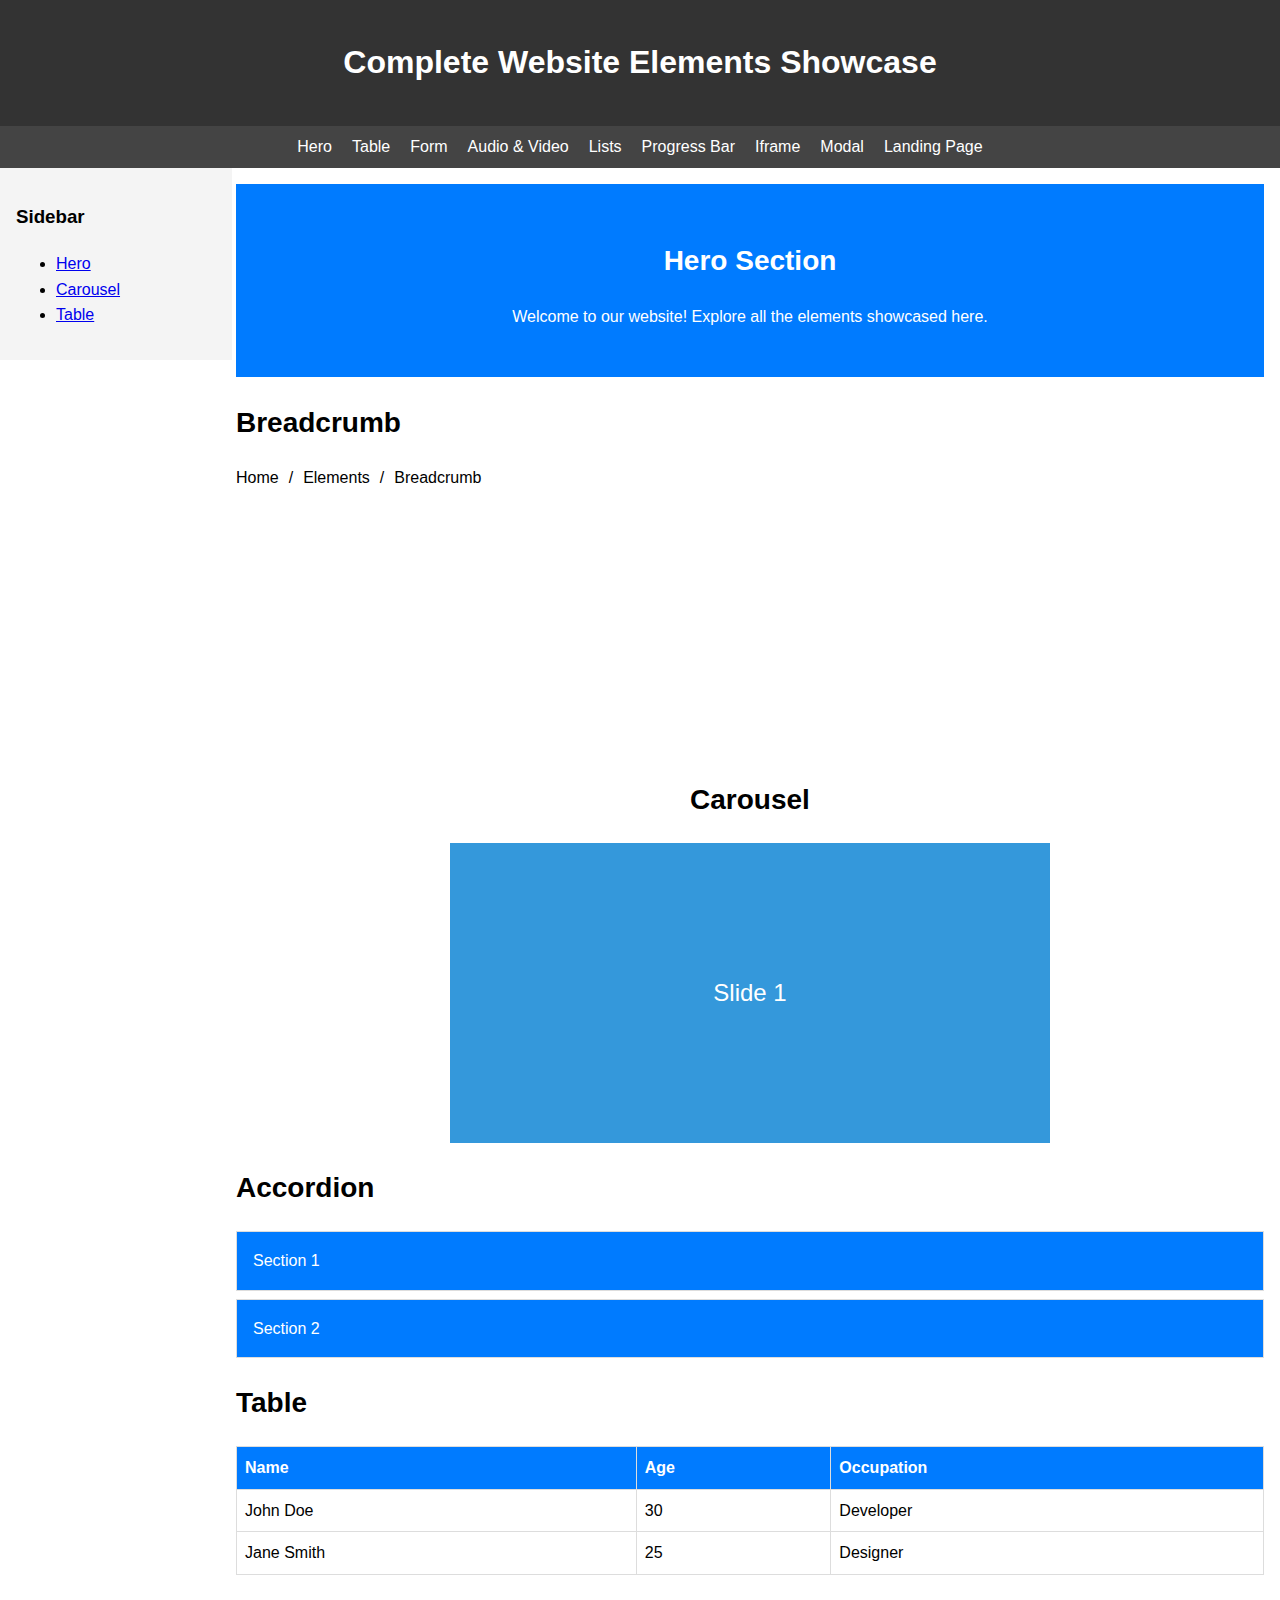
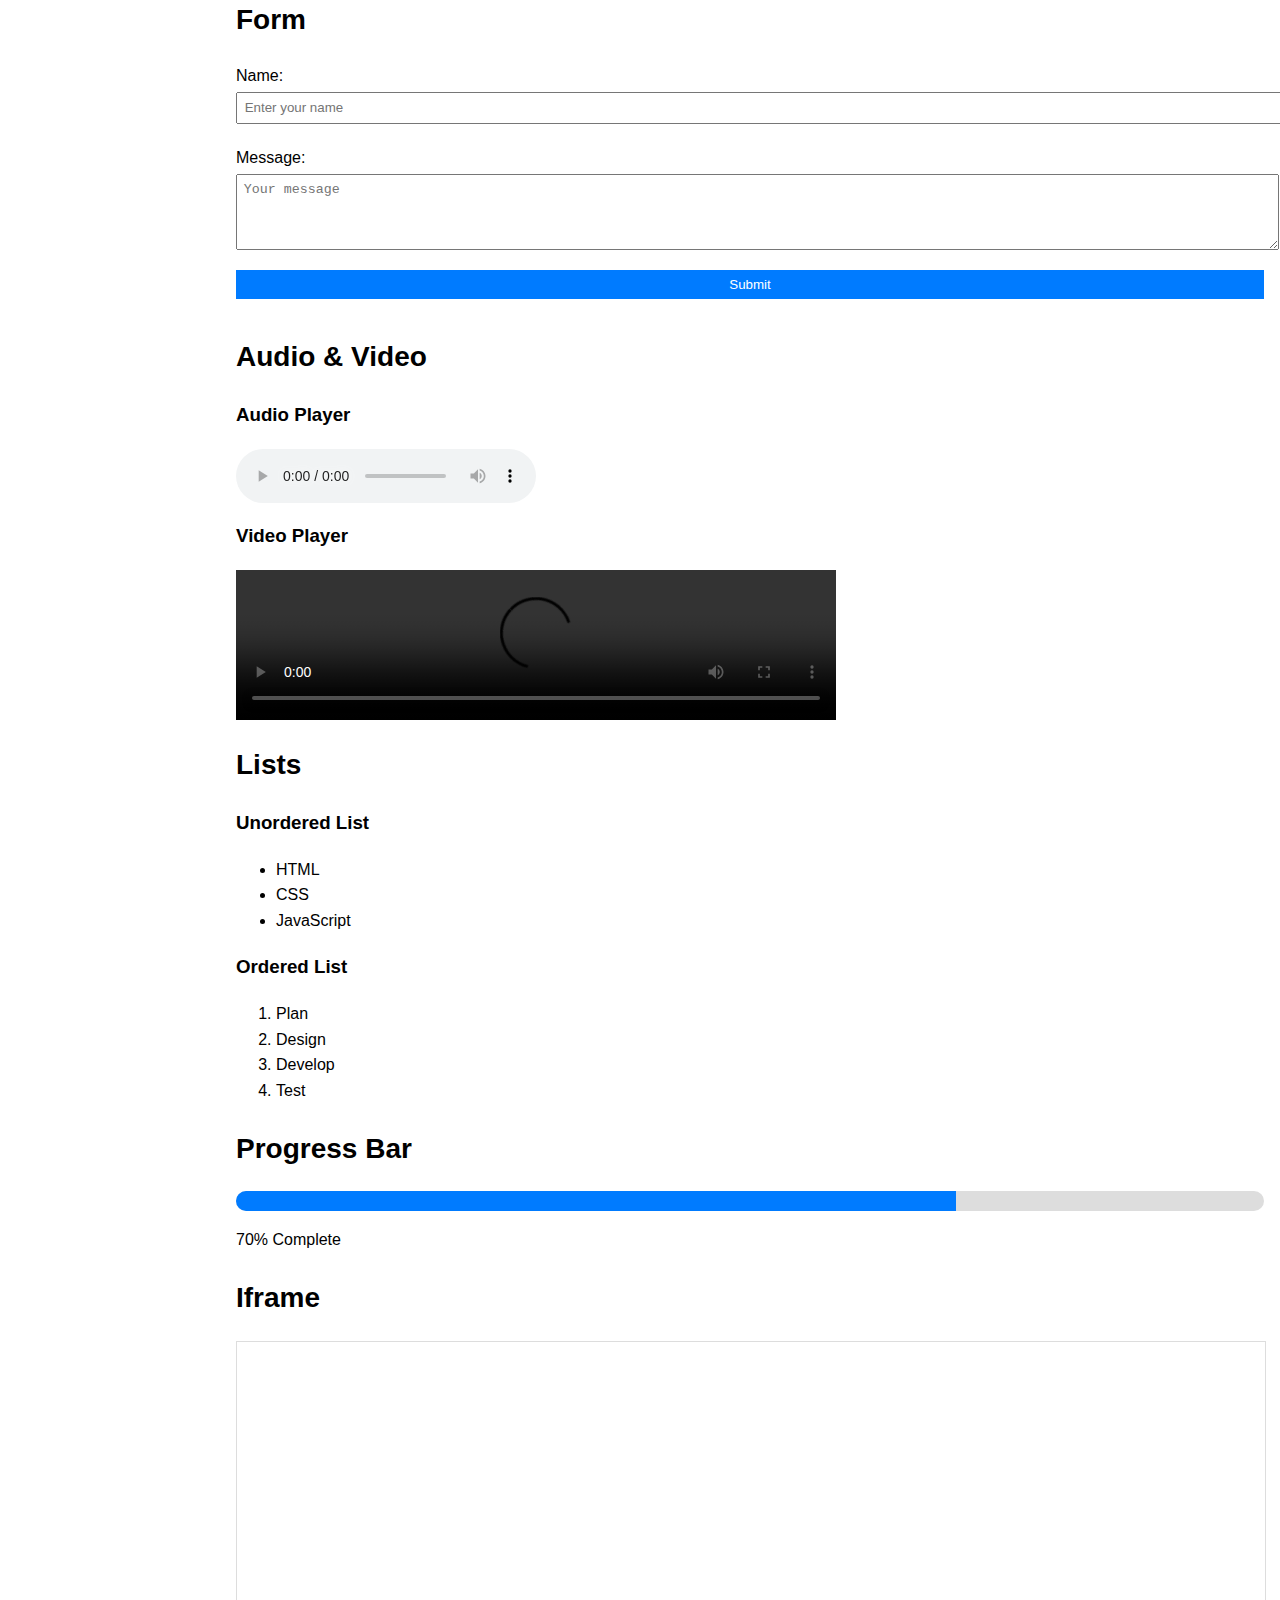
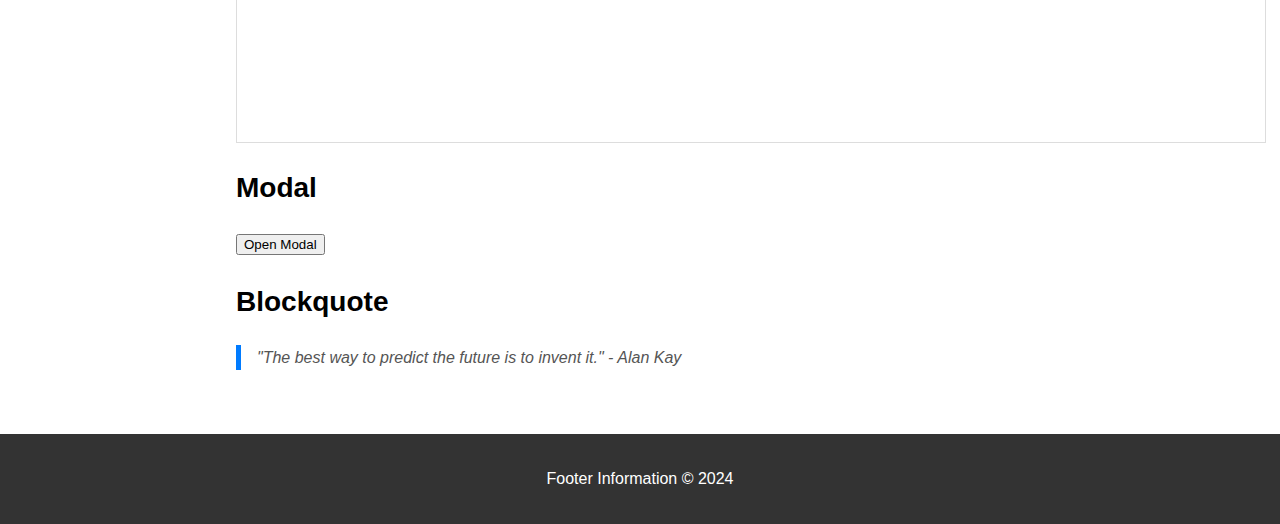
<file: index.html>
<!DOCTYPE html>
<html lang="en">
  <head>
    <meta charset="UTF-8" />
    <meta name="viewport" content="width=device-width, initial-scale=1.0" />
    <title>Complete Website Elements Showcase</title>
    <link rel="stylesheet" href="./style.css" />
  </head>
  <body>
    <header>
      <h1>Complete Website Elements Showcase</h1>
    </header>

    <nav>
      <ul>
        <li><a href="#hero">Hero</a></li>
        <li><a href="#table">Table</a></li>
        <li><a href="#form">Form</a></li>
        <li><a href="#audio-video">Audio & Video</a></li>
        <li><a href="#list">Lists</a></li>
        <li><a href="#progress">Progress Bar</a></li>
        <li><a href="#iframe">Iframe</a></li>
        <li><a href="#modal">Modal</a></li>
        <li><a href="./landingPage/">Landing Page</a></li>
      </ul>
    </nav>

    <div class="sidebar">
      <h3>Sidebar</h3>
      <ul>
        <li><a href="#hero">Hero</a></li>
        <li><a href="#carousel">Carousel</a></li>
        <li><a href="#table">Table</a></li>
      </ul>
    </div>

    <div class="container">
      <section id="hero" class="hero">
        <h2>Hero Section</h2>
        <p>Welcome to our website! Explore all the elements showcased here.</p>
      </section>

      <section id="breadcrumb">
        <h2>Breadcrumb</h2>
        <ul class="breadcrumb">
          <li>Home</li>
          <li>Elements</li>
          <li>Breadcrumb</li>
        </ul>
      </section>

      <section id="looping">
        <div class="wrapper">
          <div class="itemLeft item1"></div>
          <div class="itemLeft item2"></div>
          <div class="itemLeft item3"></div>
          <div class="itemLeft item4"></div>
          <div class="itemLeft item5"></div>
          <div class="itemLeft item6"></div>
          <div class="itemLeft item7"></div>
          <div class="itemLeft item8"></div>
        </div>
        <div class="wrapper">
          <div class="itemRight item1"></div>
          <div class="itemRight item2"></div>
          <div class="itemRight item3"></div>
          <div class="itemRight item4"></div>
          <div class="itemRight item5"></div>
          <div class="itemRight item6"></div>
          <div class="itemRight item7"></div>
          <div class="itemRight item8"></div>
        </div>
      </section>

      <section id="carousel">
        <h2>Carousel</h2>
        <div class="carousel">
          <div class="slides">
            <div class="slide">Slide 1</div>
            <div class="slide">Slide 2</div>
            <div class="slide">Slide 3</div>
          </div>
        </div>
      </section>

      <section id="accordion">
        <h2>Accordion</h2>
        <div class="accordion">
          <div class="accordion-item">
            <div class="accordion-header" onclick="toggleAccordion(this)">
              Section 1
            </div>
            <div class="accordion-content">Content for section 1</div>
          </div>
          <div class="accordion-item">
            <div class="accordion-header" onclick="toggleAccordion(this)">
              Section 2
            </div>
            <div class="accordion-content">Content for section 2</div>
          </div>
        </div>
      </section>

      <section id="table">
        <h2>Table</h2>
        <table>
          <thead>
            <tr>
              <th>Name</th>
              <th>Age</th>
              <th>Occupation</th>
            </tr>
          </thead>
          <tbody>
            <tr>
              <td>John Doe</td>
              <td>30</td>
              <td>Developer</td>
            </tr>
            <tr>
              <td>Jane Smith</td>
              <td>25</td>
              <td>Designer</td>
            </tr>
          </tbody>
        </table>
      </section>

      <section id="form">
        <h2>Form</h2>
        <form>
          <label for="name">Name:</label>
          <input type="text" id="name" placeholder="Enter your name" />
          <label for="message">Message:</label>
          <textarea id="message" rows="4" placeholder="Your message"></textarea>
          <button type="submit">Submit</button>
        </form>
      </section>

      <section id="audio-video">
        <h2>Audio & Video</h2>
        <h3>Audio Player</h3>
        <audio controls>
          <source
            src="https://www.soundhelix.com/examples/mp3/SoundHelix-Song-1.mp3"
            type="audio/mpeg"
          />
          Your browser does not support the audio element.
        </audio>
        <h3>Video Player</h3>
        <video controls width="600">
          <source
            src="https://www.w3schools.com/html/mov_bbb.mp4"
            type="video/mp4"
          />
          Your browser does not support the video tag.
        </video>
      </section>

      <section id="list">
        <h2>Lists</h2>
        <h3>Unordered List</h3>
        <ul>
          <li>HTML</li>
          <li>CSS</li>
          <li>JavaScript</li>
        </ul>
        <h3>Ordered List</h3>
        <ol>
          <li>Plan</li>
          <li>Design</li>
          <li>Develop</li>
          <li>Test</li>
        </ol>
      </section>

      <section id="progress">
        <h2>Progress Bar</h2>
        <div class="progress-bar">
          <span style="width: 70%"></span>
        </div>
        <p>70% Complete</p>
      </section>

      <section id="iframe">
        <h2>Iframe</h2>
        <iframe
          src="https://maniktzyyy.github.io/manikyo/"
          width="100%"
          height="400"
          style="border: 1px solid #ddd"
        ></iframe>
      </section>

      <section id="modal">
        <h2>Modal</h2>
        <button onclick="showModal()">Open Modal</button>
        <div id="modalElement" class="modal">
          <div class="modal-content">
            <span class="close" onclick="hideModal()">&times;</span>
            <!-- Tombol close -->
            <h3>Modal Content</h3>
            <p>This is a modal window.</p>
          </div>
        </div>
      </section>

      <section>
        <h2>Blockquote</h2>
        <blockquote>
          "The best way to predict the future is to invent it." - Alan Kay
        </blockquote>
      </section>
    </div>

    <footer>
      <p>Footer Information © 2024</p>
    </footer>

    <script>
      // Fungsi untuk toggle accordion
      function toggleAccordion(header) {
        const content = header.nextElementSibling;
        content.style.display =
          content.style.display === "block" ? "none" : "block";
      }

      // Fungsi untuk menampilkan modal
      function showModal() {
        document.getElementById("modalElement").classList.add("show");
      }

      // Fungsi untuk menyembunyikan modal
      function hideModal() {
        document.getElementById("modalElement").classList.remove("show");
      }

      // Carousel
      document.addEventListener("DOMContentLoaded", function () {
        const slides = document.querySelector(".slides");
        const slideCount = document.querySelectorAll(".slide").length;
        let currentIndex = 0;

        function moveToNextSlide() {
          currentIndex = (currentIndex + 1) % slideCount;
          updateCarouselPosition();
        }

        function updateCarouselPosition() {
          const offset = -currentIndex * 100; // Move slides based on index
          slides.style.transform = `translateX(${offset}%)`;
        }

        // Set an interval to change slides every 3 seconds
        setInterval(moveToNextSlide, 3000); // Change slide every 3 seconds
      });
    </script>
  </body>
</html>
</file>
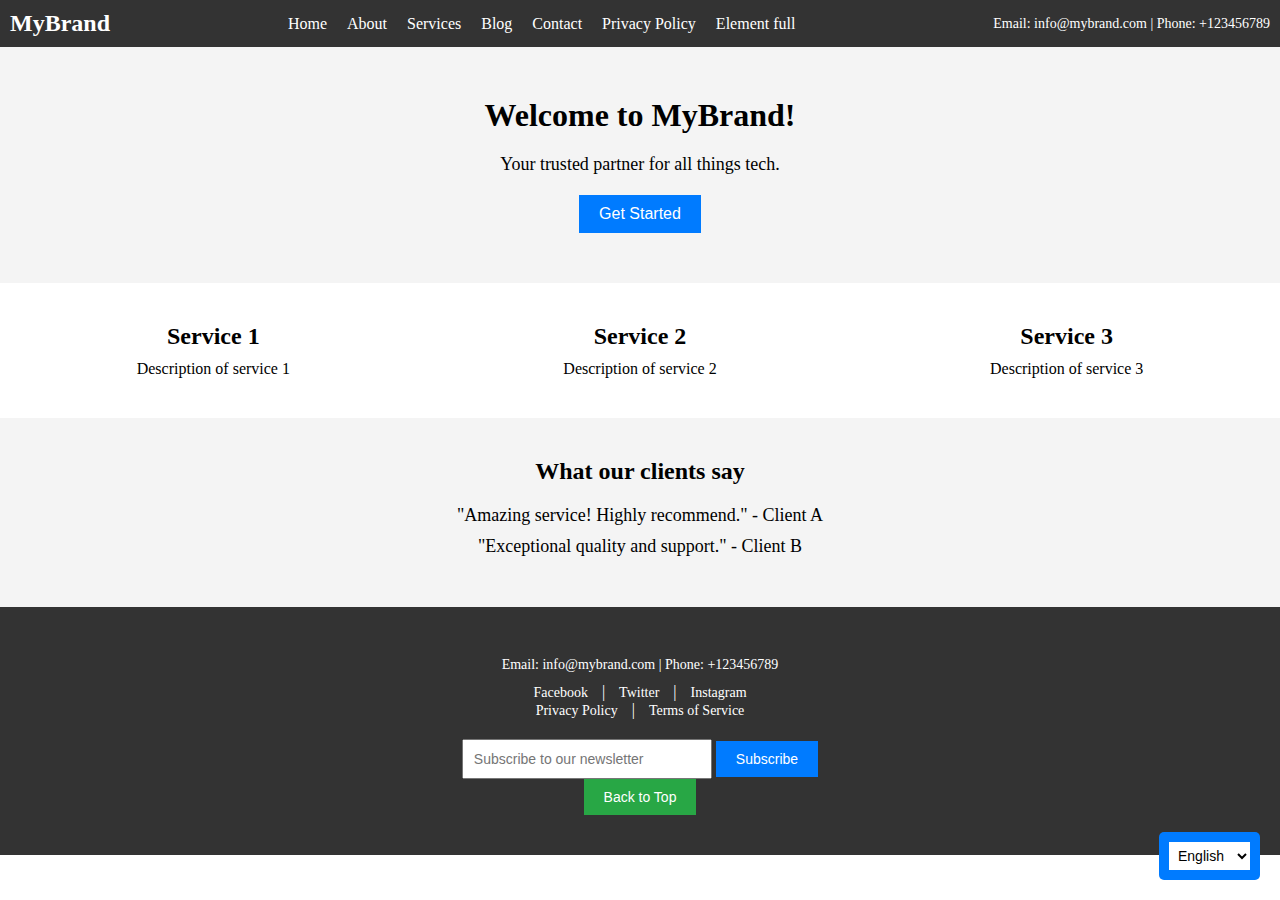
<file: landingPage/index.html>
<!DOCTYPE html>
<html lang="en">
<head>
    <meta charset="UTF-8">
    <meta name="viewport" content="width=device-width, initial-scale=1.0">
    <title>Simple Website</title>
    <link rel="stylesheet" href="./style.css">
</head>
<body>
    <!-- Header Section -->
    <header>
        <div class="logo">
            <h1>MyBrand</h1>
        </div>
        <nav class="nav-bar">
            <ul>
                <li><a href="../../landingPage/">Home</a></li>
                <li><a href="./about/">About</a></li>
                <li><a href="./service/">Services</a></li>
                <li><a href="./blog/">Blog</a></li>
                <li><a href="./contact/">Contact</a></li>
                <li><a href="./privacy-term/">Privacy Policy</a></li>
                <li><a href="../">Element full</a></li>
            </ul>
        </nav>
        <div class="contact-info">
            <p>Email: info@mybrand.com | Phone: +123456789</p>
        </div>
    </header>

    <!-- Hero Section -->
    <section class="hero">
        <h2>Welcome to MyBrand!</h2>
        <p>Your trusted partner for all things tech.</p>
        <button>Get Started</button>
    </section>

    <!-- Features Section -->
    <section class="features">
        <div class="feature">
            <h3>Service 1</h3>
            <p>Description of service 1</p>
        </div>
        <div class="feature">
            <h3>Service 2</h3>
            <p>Description of service 2</p>
        </div>
        <div class="feature">
            <h3>Service 3</h3>
            <p>Description of service 3</p>
        </div>
    </section>

    <!-- Testimonials Section -->
    <section class="testimonials">
        <h3>What our clients say</h3>
        <p>"Amazing service! Highly recommend." - Client A</p>
        <p>"Exceptional quality and support." - Client B</p>
    </section>

    <!-- Footer Section -->
    <footer>
        <div class="contact-footer">
            <p>Email: info@mybrand.com | Phone: +123456789</p>
        </div>
        <div class="social-footer">
            <a href="#">Facebook</a> | <a href="#">Twitter</a> | <a href="#">Instagram</a>
        </div>
        <div class="legal-footer">
            <a href="#">Privacy Policy</a> | <a href="#">Terms of Service</a>
        </div>
        <div class="newsletter-footer">
            <form>
                <input type="email" placeholder="Subscribe to our newsletter">
                <button type="submit">Subscribe</button>
            </form>
        </div>
        <div class="back-to-top">
            <button onclick="scrollToTop()">Back to Top</button>
        </div>
    </footer>

    <!-- Language Switcher -->
    <div class="language-switcher">
        <select>
            <option>English</option>
            <option>Spanish</option>
        </select>
    </div>

    <script>
        function scrollToTop() {
            window.scrollTo({ top: 0, behavior: 'smooth' });
        }
    </script>
</body>
</html>
</file>
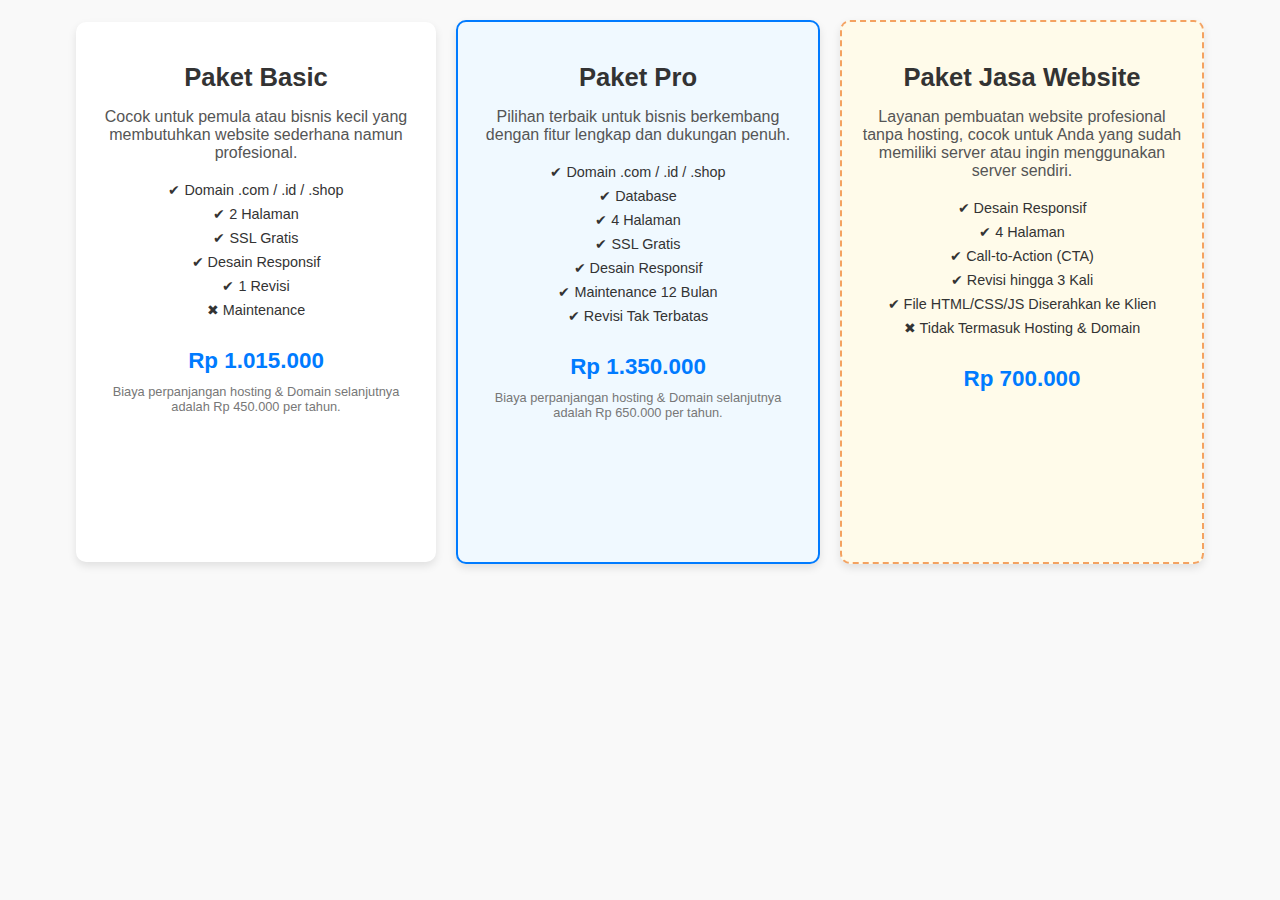
<file: service/index.html>
<!DOCTYPE html>
<html lang="en">
  <head>
    <meta charset="UTF-8" />
    <meta name="viewport" content="width=device-width, initial-scale=1.0" />
    <title>Service Packages</title>
    <link rel="stylesheet" href="style.css" />
    <style>
      .note {
        font-size: 0.8em; /* Ukuran font lebih kecil */
        color: #777; /* Warna teks lebih ringan */
        margin-top: 10px; /* Jarak atas */
      }
    </style>
  </head>
  <body>
    <div class="packages-container">
      <!-- Paket Basic -->
      <div class="service-card">
        <h2>Paket Basic</h2>
        <p>
          Cocok untuk pemula atau bisnis kecil yang membutuhkan website
          sederhana namun profesional.
        </p>
        <ul>
          <li>✔ Domain .com / .id / .shop</li>
          <li>✔ 2 Halaman</li>
          <li>✔ SSL Gratis</li>
          <li>✔ Desain Responsif</li>

          <li>✔ 1 Revisi</li>
          <li>✖ Maintenance</li>
        </ul>
        <div class="price column">
          <div class="discount row">
            <!-- <p>Rp 1.000.000</p> -->
            <!-- <div class="disc">29%</div> -->
          </div>
          <h3>Rp 1.015.000</h3>
        </div>
        <button class="cta-button">Pesan Paket Basic</button>
        <p class="note">
          Biaya perpanjangan hosting & Domain selanjutnya adalah Rp 450.000 per tahun.
        </p>
      </div>

      <!-- Paket Pro -->
      <div class="service-card pro-package">
        <h2>Paket Pro</h2>
        <p>
          Pilihan terbaik untuk bisnis berkembang dengan fitur lengkap dan
          dukungan penuh.
        </p>
        <ul>
          <li>✔ Domain .com / .id / .shop</li>
          <li>✔ Database</li>
          <li>✔ 4 Halaman</li>
          <li>✔ SSL Gratis</li>
          <li>✔ Desain Responsif</li>
          <li>✔ Maintenance 12 Bulan</li>
          <li>✔ Revisi Tak Terbatas</li>
        </ul>
        <div class="price column">
          <div class="discount row">
            <!-- <p>Rp 1.500.000</p> -->
            <!-- <div class="disc">38%</div> -->
          </div>
          <h3>Rp 1.350.000</h3>
        </div>
        <button class="cta-button">Pesan Paket Pro</button>
        <p class="note">
          Biaya perpanjangan hosting & Domain selanjutnya adalah Rp 650.000 per tahun.
        </p>
      </div>

      <!-- Paket Jasa Website -->
      <div class="service-card no-hosting">
        <h2>Paket Jasa Website</h2>
        <p>
          Layanan pembuatan website profesional tanpa hosting, cocok untuk Anda
          yang sudah memiliki server atau ingin menggunakan server sendiri.
        </p>
        <ul>
          <li>✔ Desain Responsif</li>
          <li>✔ 4 Halaman </li>
          <li>✔ Call-to-Action (CTA)</li>
          <li>✔ Revisi hingga 3 Kali</li>
          <li>✔ File HTML/CSS/JS Diserahkan ke Klien</li>
          <li>✖ Tidak Termasuk Hosting & Domain</li>
        </ul>
        <div class="price column">
            <div class="discount row">
              <!-- <p>Rp 720.000</p> -->
              <!-- <div class="disc">30%</div> -->
            </div>
            <h3>Rp 700.000</h3>
          </div>
        <button class="cta-button">Pesan Sekarang</button>
      </div>
    </div>
  </body>
</html>
</file>
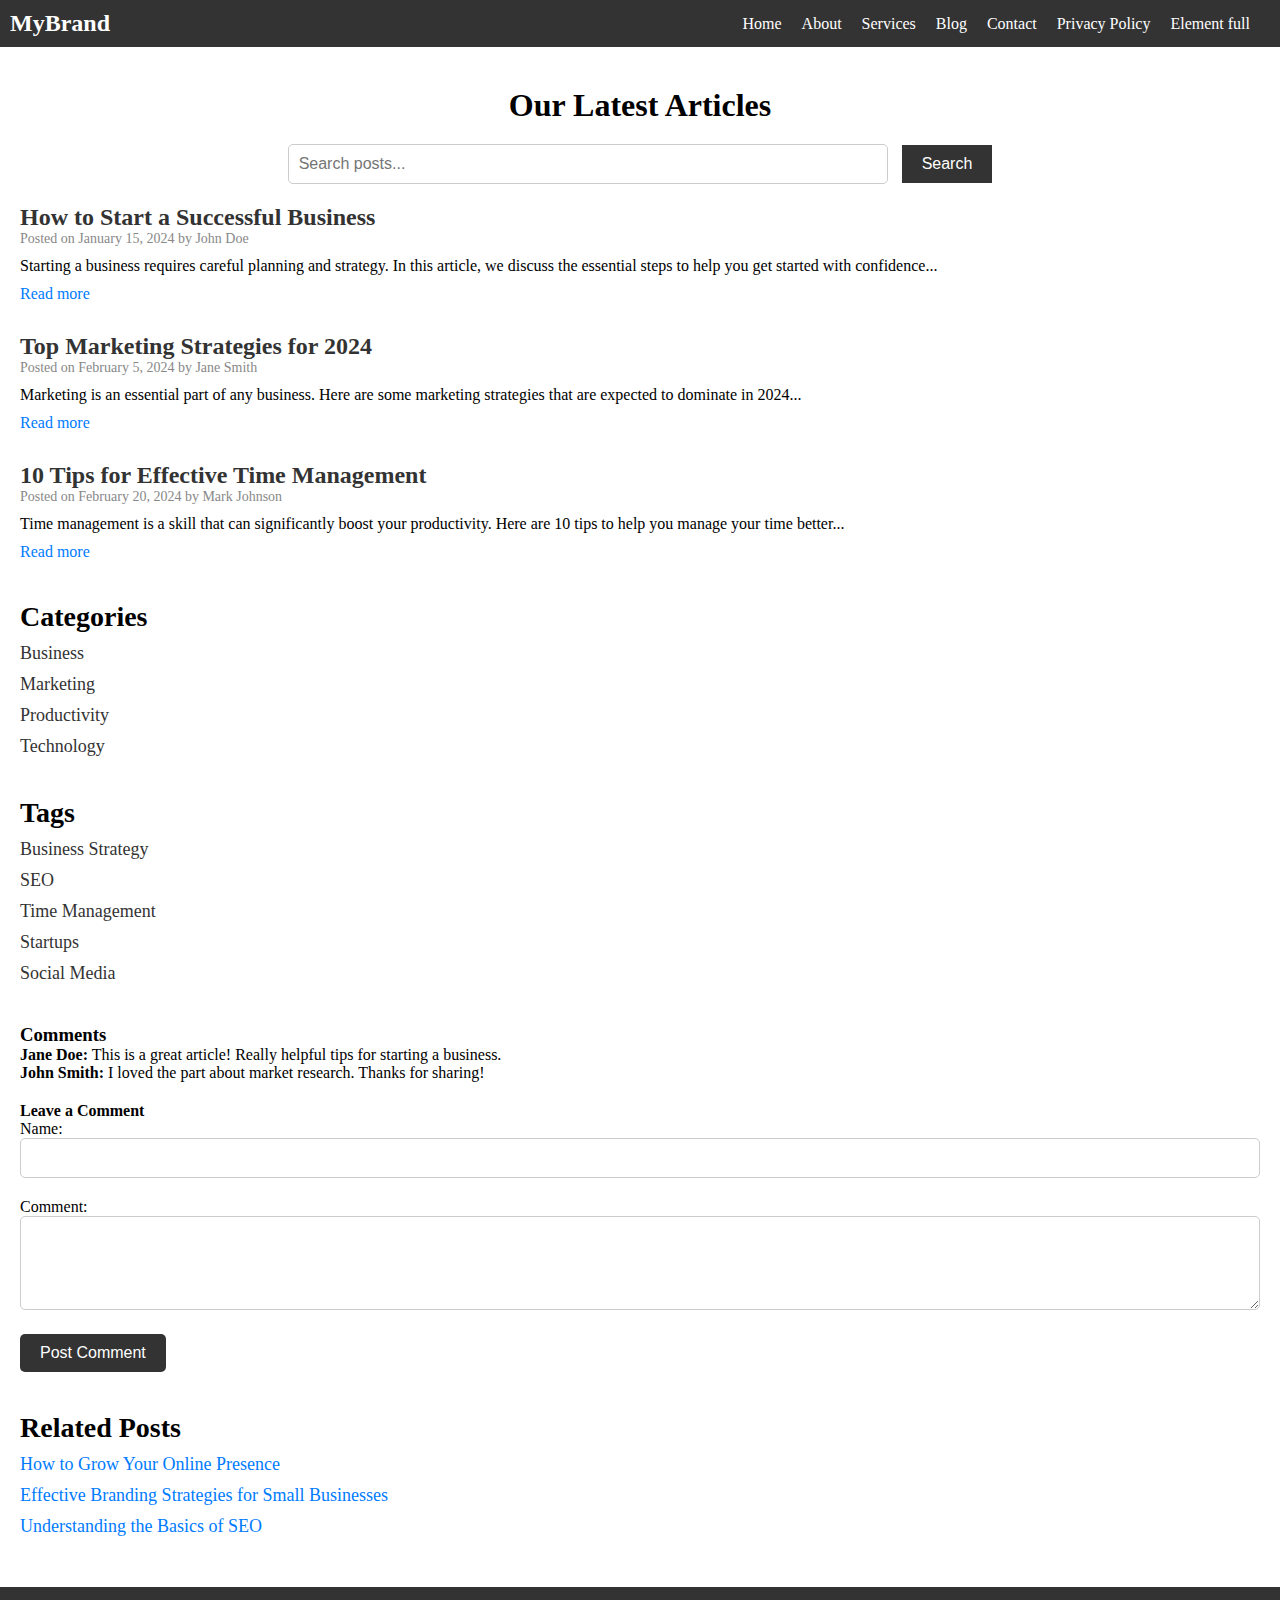
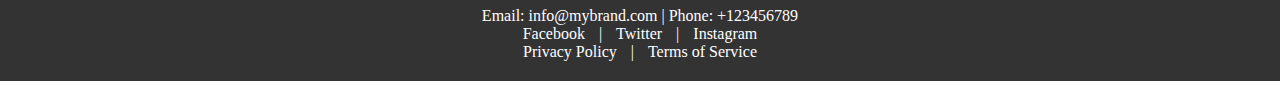
<file: landingPage/blog/index.html>
<!DOCTYPE html>
<html lang="en">
<head>
    <meta charset="UTF-8">
    <meta name="viewport" content="width=device-width, initial-scale=1.0">
    <title>Blog - MyBrand</title>
    <link rel="stylesheet" href="style.css">
</head>
<body>
    <!-- Header Section -->
    <header>
        <div class="logo">
            <h1>MyBrand</h1>
        </div>
        <nav class="nav-bar">
            <ul>
                <li><a href="../../landingPage/">Home</a></li>
                <li><a href="../about/">About</a></li>
                <li><a href="../service/">Services</a></li>
                <li><a href="../blog/">Blog</a></li>
                <li><a href="../contact/">Contact</a></li>
                <li><a href="../privacy-term/">Privacy Policy</a></li>
                <li><a href="../../">Element full</a></li>
            </ul>
        </nav>
    </header>

    <!-- Blog Section -->
    <section class="blog">
        <h2>Our Latest Articles</h2>

        <!-- Search Bar -->
        <div class="search-bar">
            <input type="text" placeholder="Search posts...">
            <button>Search</button>
        </div>

        <!-- Blog Posts -->
        <div class="blog-posts">
            <div class="post">
                <h3><a href="#">How to Start a Successful Business</a></h3>
                <p class="meta">Posted on January 15, 2024 by John Doe</p>
                <p class="excerpt">Starting a business requires careful planning and strategy. In this article, we discuss the essential steps to help you get started with confidence...</p>
                <a href="#" class="read-more">Read more</a>
            </div>
            <div class="post">
                <h3><a href="#">Top Marketing Strategies for 2024</a></h3>
                <p class="meta">Posted on February 5, 2024 by Jane Smith</p>
                <p class="excerpt">Marketing is an essential part of any business. Here are some marketing strategies that are expected to dominate in 2024...</p>
                <a href="#" class="read-more">Read more</a>
            </div>
            <div class="post">
                <h3><a href="#">10 Tips for Effective Time Management</a></h3>
                <p class="meta">Posted on February 20, 2024 by Mark Johnson</p>
                <p class="excerpt">Time management is a skill that can significantly boost your productivity. Here are 10 tips to help you manage your time better...</p>
                <a href="#" class="read-more">Read more</a>
            </div>
        </div>

        <!-- Categories -->
        <div class="categories">
            <h3>Categories</h3>
            <ul>
                <li><a href="#">Business</a></li>
                <li><a href="#">Marketing</a></li>
                <li><a href="#">Productivity</a></li>
                <li><a href="#">Technology</a></li>
            </ul>
        </div>

        <!-- Tags -->
        <div class="tags">
            <h3>Tags</h3>
            <ul>
                <li><a href="#">Business Strategy</a></li>
                <li><a href="#">SEO</a></li>
                <li><a href="#">Time Management</a></li>
                <li><a href="#">Startups</a></li>
                <li><a href="#">Social Media</a></li>
            </ul>
        </div>

        <!-- Comment Section (for a single post) -->
        <div class="comments">
            <h3>Comments</h3>
            <div class="comment">
                <p><strong>Jane Doe:</strong> This is a great article! Really helpful tips for starting a business.</p>
            </div>
            <div class="comment">
                <p><strong>John Smith:</strong> I loved the part about market research. Thanks for sharing!</p>
            </div>

            <!-- Comment Form -->
            <div class="comment-form">
                <h4>Leave a Comment</h4>
                <form action="#" method="post">
                    <label for="name">Name:</label>
                    <input type="text" id="name" name="name" required>

                    <label for="comment">Comment:</label>
                    <textarea id="comment" name="comment" rows="4" required></textarea>

                    <button type="submit">Post Comment</button>
                </form>
            </div>
        </div>

        <!-- Related Posts -->
        <div class="related-posts">
            <h3>Related Posts</h3>
            <ul>
                <li><a href="#">How to Grow Your Online Presence</a></li>
                <li><a href="#">Effective Branding Strategies for Small Businesses</a></li>
                <li><a href="#">Understanding the Basics of SEO</a></li>
            </ul>
        </div>
    </section>

    <!-- Footer Section -->
    <footer>
        <div class="contact-footer">
            <p>Email: info@mybrand.com | Phone: +123456789</p>
        </div>
        <div class="social-footer">
            <a href="#">Facebook</a> | <a href="#">Twitter</a> | <a href="#">Instagram</a>
        </div>
        <div class="legal-footer">
            <a href="#">Privacy Policy</a> | <a href="#">Terms of Service</a>
        </div>
    </footer>
</body>
</html>
</file>
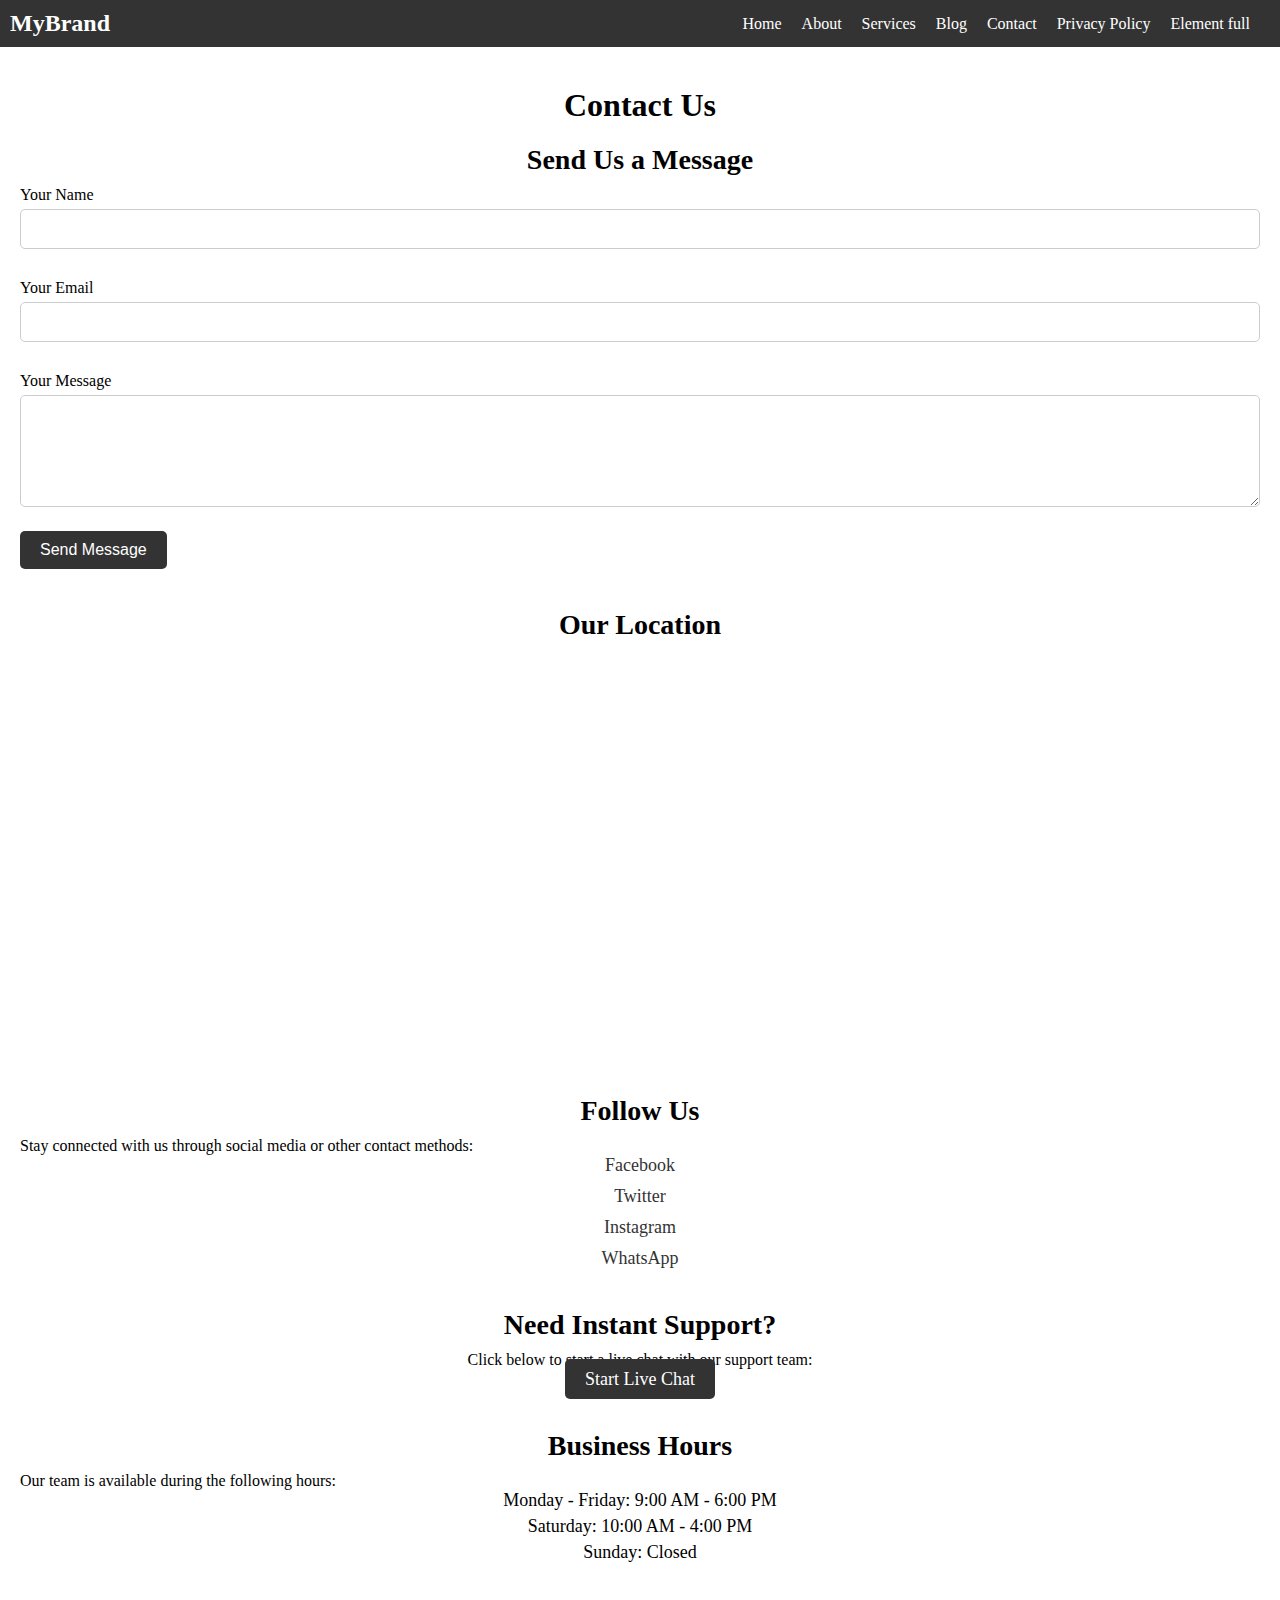
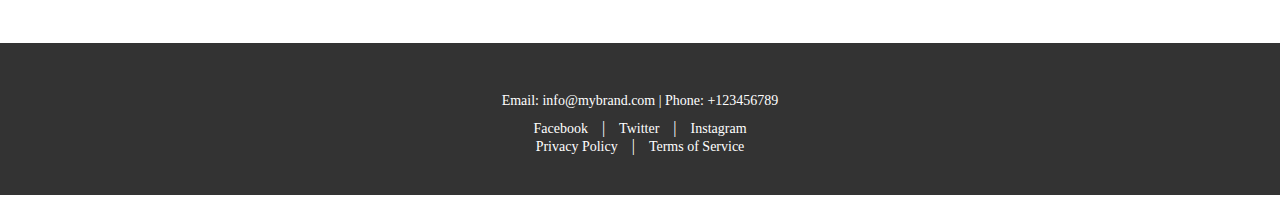
<file: landingPage/contact/index.html>
<!DOCTYPE html>
<html lang="en">
<head>
    <meta charset="UTF-8">
    <meta name="viewport" content="width=device-width, initial-scale=1.0">
    <title>Contact Us - MyBrand</title>
    <link rel="stylesheet" href="style.css">
</head>
<body>
    <!-- Header Section -->
    <header>
        <div class="logo">
            <h1>MyBrand</h1>
        </div>
        <nav class="nav-bar">
            <ul>
                <li><a href="../../landingPage/">Home</a></li>
                <li><a href="../about/">About</a></li>
                <li><a href="../service/">Services</a></li>
                <li><a href="../blog/">Blog</a></li>
                <li><a href="../contact/">Contact</a></li>
                <li><a href="../privacy-term/">Privacy Policy</a></li>
                <li><a href="../../">Element full</a></li>
            </ul>
        </nav>
    </header>

    <!-- Contact Section -->
    <section class="contact">
        <h2>Contact Us</h2>

        <!-- Contact Form -->
        <div class="contact-form">
            <h3>Send Us a Message</h3>
            <form action="submit_form.php" method="post">
                <label for="name">Your Name</label>
                <input type="text" id="name" name="name" required>

                <label for="email">Your Email</label>
                <input type="email" id="email" name="email" required>

                <label for="message">Your Message</label>
                <textarea id="message" name="message" rows="5" required></textarea>

                <button type="submit">Send Message</button>
            </form>
        </div>

        <!-- Location Map -->
        <div class="location-map">
            <h3>Our Location</h3>
            <div class="map-container">
                <iframe src="https://www.google.com/maps/embed?pb=!1m18!1m12!1m3!1d3153.268757661141!2d144.9537363153175!3d-37.81627977975157!2m3!1f0!2f0!3f0!3m2!1i1024!2i768!4f13.1!3m3!1m2!1s0x6ad65d44d0f25201%3A0x75f925fd134e3e9b!2sMelbourne%2C%20Victoria%2C%20Australia!5e0!3m2!1sen!2sus!4v1633215405631!5m2!1sen!2sus" width="600" height="450" style="border:0;" allowfullscreen="" loading="lazy"></iframe>
            </div>
        </div>

        <!-- Social Media & Other Contact Info -->
        <div class="social-contact">
            <h3>Follow Us</h3>
            <p>Stay connected with us through social media or other contact methods:</p>
            <ul>
                <li><a href="https://www.facebook.com" target="_blank">Facebook</a></li>
                <li><a href="https://www.twitter.com" target="_blank">Twitter</a></li>
                <li><a href="https://www.instagram.com" target="_blank">Instagram</a></li>
                <li><a href="https://wa.me/123456789" target="_blank">WhatsApp</a></li>
            </ul>
        </div>

        <!-- Live Chat -->
        <div class="live-chat">
            <h3>Need Instant Support?</h3>
            <p>Click below to start a live chat with our support team:</p>
            <a href="https://livechat.example.com" class="chat-btn" target="_blank">Start Live Chat</a>
        </div>

        <!-- Business Hours -->
        <div class="business-hours">
            <h3>Business Hours</h3>
            <p>Our team is available during the following hours:</p>
            <ul>
                <li>Monday - Friday: 9:00 AM - 6:00 PM</li>
                <li>Saturday: 10:00 AM - 4:00 PM</li>
                <li>Sunday: Closed</li>
            </ul>
        </div>
    </section>

    <!-- Footer Section -->
    <footer>
        <div class="contact-footer">
            <p>Email: info@mybrand.com | Phone: +123456789</p>
        </div>
        <div class="social-footer">
            <a href="#">Facebook</a> | <a href="#">Twitter</a> | <a href="#">Instagram</a>
        </div>
        <div class="legal-footer">
            <a href="#">Privacy Policy</a> | <a href="#">Terms of Service</a>
        </div>
    </footer>
</body>
</html>
</file>
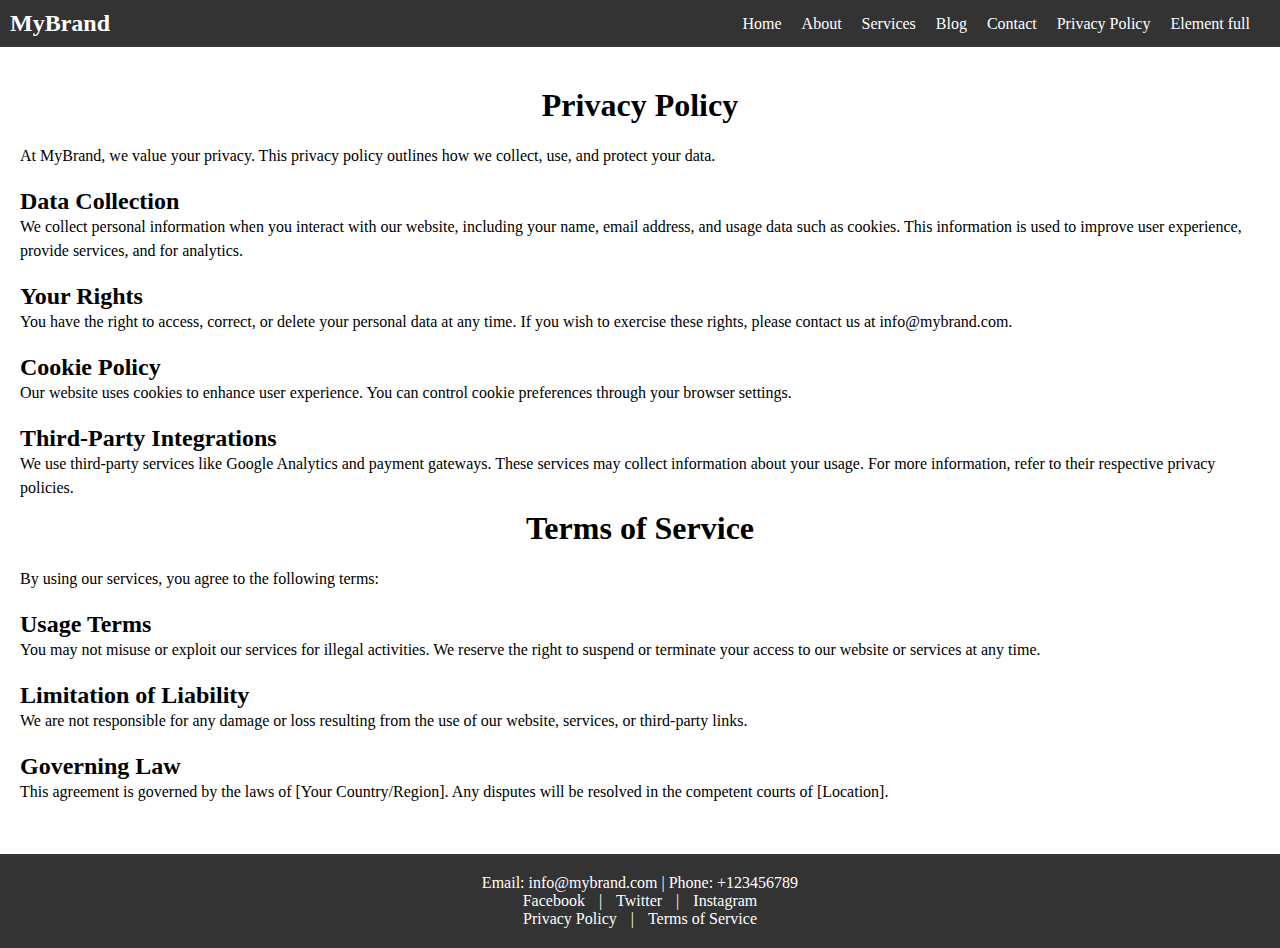
<file: landingPage/privacy-term/index.html>
<!DOCTYPE html>
<html lang="en">
<head>
    <meta charset="UTF-8">
    <meta name="viewport" content="width=device-width, initial-scale=1.0">
    <title>Privacy Policy & Terms of Service - MyBrand</title>
    <link rel="stylesheet" href="style.css">
</head>
<body>
    <!-- Header Section -->
    <header>
        <div class="logo">
            <h1>MyBrand</h1>
        </div>
        <nav class="nav-bar">
            <ul>
                <li><a href="../../landingPage/">Home</a></li>
                <li><a href="../about/">About</a></li>
                <li><a href="../service/">Services</a></li>
                <li><a href="../blog/">Blog</a></li>
                <li><a href="../contact/">Contact</a></li>
                <li><a href="../privacy-term/">Privacy Policy</a></li>
                <li><a href="../../">Element full</a></li>
            </ul>
        </nav>
    </header>

    <!-- Privacy Policy and Terms of Service -->
    <section class="privacy-terms">
        <h2>Privacy Policy</h2>
        <p>At MyBrand, we value your privacy. This privacy policy outlines how we collect, use, and protect your data.</p>
        
        <h3>Data Collection</h3>
        <p>We collect personal information when you interact with our website, including your name, email address, and usage data such as cookies. This information is used to improve user experience, provide services, and for analytics.</p>

        <h3>Your Rights</h3>
        <p>You have the right to access, correct, or delete your personal data at any time. If you wish to exercise these rights, please contact us at info@mybrand.com.</p>

        <h3>Cookie Policy</h3>
        <p>Our website uses cookies to enhance user experience. You can control cookie preferences through your browser settings.</p>

        <h3>Third-Party Integrations</h3>
        <p>We use third-party services like Google Analytics and payment gateways. These services may collect information about your usage. For more information, refer to their respective privacy policies.</p>

        <h2>Terms of Service</h2>
        <p>By using our services, you agree to the following terms:</p>
        
        <h3>Usage Terms</h3>
        <p>You may not misuse or exploit our services for illegal activities. We reserve the right to suspend or terminate your access to our website or services at any time.</p>

        <h3>Limitation of Liability</h3>
        <p>We are not responsible for any damage or loss resulting from the use of our website, services, or third-party links.</p>

        <h3>Governing Law</h3>
        <p>This agreement is governed by the laws of [Your Country/Region]. Any disputes will be resolved in the competent courts of [Location].</p>
    </section>

    <!-- Footer Section -->
    <footer>
        <div class="contact-footer">
            <p>Email: info@mybrand.com | Phone: +123456789</p>
        </div>
        <div class="social-footer">
            <a href="#">Facebook</a> | <a href="#">Twitter</a> | <a href="#">Instagram</a>
        </div>
        <div class="legal-footer">
            <a href="#">Privacy Policy</a> | <a href="#">Terms of Service</a>
        </div>
    </footer>
</body>
</html>
</file>
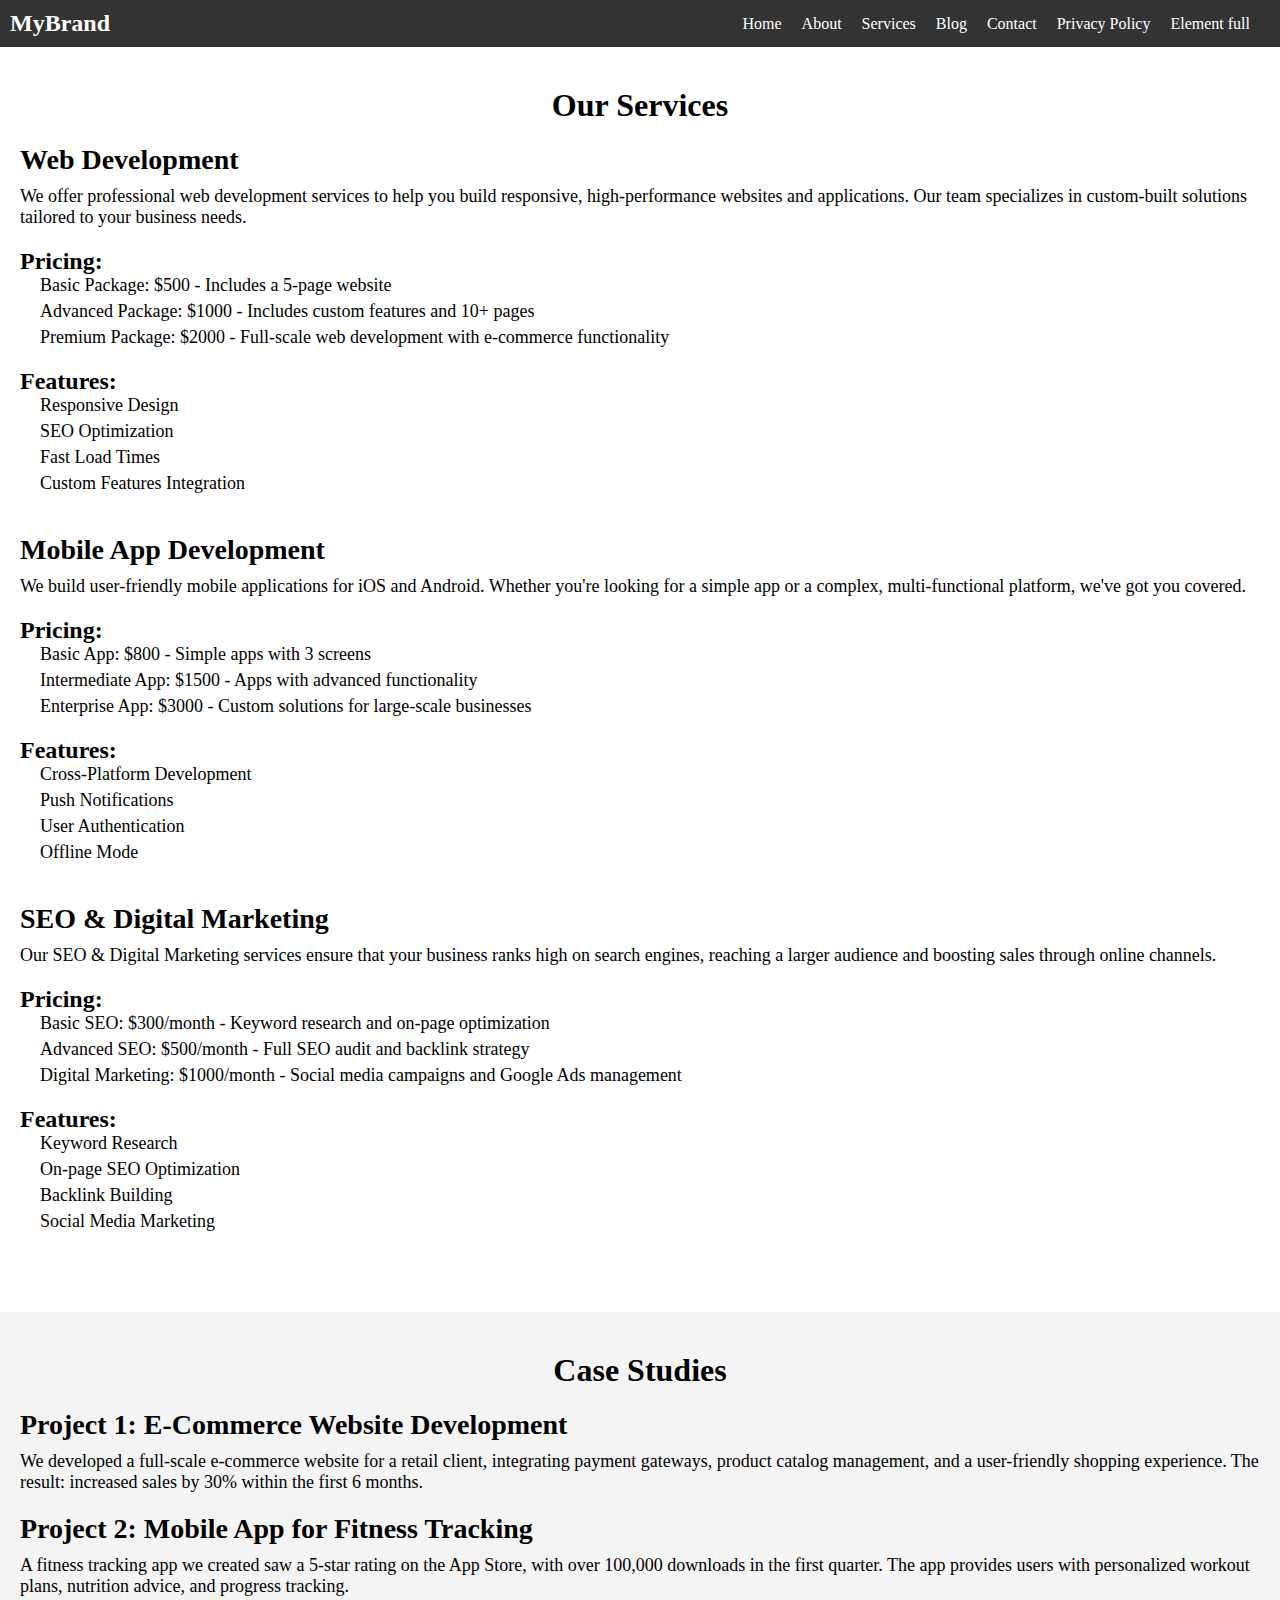
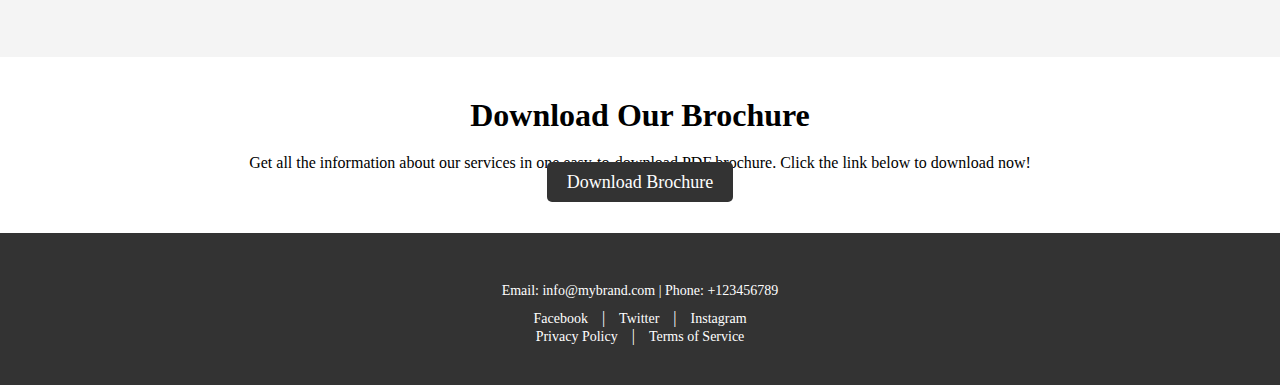
<file: landingPage/service/index.html>
<!DOCTYPE html>
<html lang="en">
<head>
    <meta charset="UTF-8">
    <meta name="viewport" content="width=device-width, initial-scale=1.0">
    <title>Services & Products - MyBrand</title>
    <link rel="stylesheet" href="style.css">
</head>
<body>
    <!-- Header Section -->
    <header>
        <div class="logo">
            <h1>MyBrand</h1>
        </div>
        <nav class="nav-bar">
            <ul>
                <li><a href="../../landingPage/">Home</a></li>
                <li><a href="../about/">About</a></li>
                <li><a href="../service/">Services</a></li>
                <li><a href="../blog/">Blog</a></li>
                <li><a href="../contact/">Contact</a></li>
                <li><a href="../privacy-term/">Privacy Policy</a></li>
                <li><a href="../../">Element full</a></li>
            </ul>
        </nav>
    </header>

    <!-- Services Section -->
    <section class="services">
        <h2>Our Services</h2>
        
        <!-- Service 1 -->
        <div class="service">
            <h3>Web Development</h3>
            <p>We offer professional web development services to help you build responsive, high-performance websites and applications. Our team specializes in custom-built solutions tailored to your business needs.</p>
            <h4>Pricing:</h4>
            <ul>
                <li>Basic Package: $500 - Includes a 5-page website</li>
                <li>Advanced Package: $1000 - Includes custom features and 10+ pages</li>
                <li>Premium Package: $2000 - Full-scale web development with e-commerce functionality</li>
            </ul>
            <h4>Features:</h4>
            <ul>
                <li>Responsive Design</li>
                <li>SEO Optimization</li>
                <li>Fast Load Times</li>
                <li>Custom Features Integration</li>
            </ul>
        </div>

        <!-- Service 2 -->
        <div class="service">
            <h3>Mobile App Development</h3>
            <p>We build user-friendly mobile applications for iOS and Android. Whether you're looking for a simple app or a complex, multi-functional platform, we've got you covered.</p>
            <h4>Pricing:</h4>
            <ul>
                <li>Basic App: $800 - Simple apps with 3 screens</li>
                <li>Intermediate App: $1500 - Apps with advanced functionality</li>
                <li>Enterprise App: $3000 - Custom solutions for large-scale businesses</li>
            </ul>
            <h4>Features:</h4>
            <ul>
                <li>Cross-Platform Development</li>
                <li>Push Notifications</li>
                <li>User Authentication</li>
                <li>Offline Mode</li>
            </ul>
        </div>
        
        <!-- Service 3 -->
        <div class="service">
            <h3>SEO & Digital Marketing</h3>
            <p>Our SEO & Digital Marketing services ensure that your business ranks high on search engines, reaching a larger audience and boosting sales through online channels.</p>
            <h4>Pricing:</h4>
            <ul>
                <li>Basic SEO: $300/month - Keyword research and on-page optimization</li>
                <li>Advanced SEO: $500/month - Full SEO audit and backlink strategy</li>
                <li>Digital Marketing: $1000/month - Social media campaigns and Google Ads management</li>
            </ul>
            <h4>Features:</h4>
            <ul>
                <li>Keyword Research</li>
                <li>On-page SEO Optimization</li>
                <li>Backlink Building</li>
                <li>Social Media Marketing</li>
            </ul>
        </div>
    </section>

    <!-- Case Studies Section -->
    <section class="case-studies">
        <h2>Case Studies</h2>
        <div class="case-study">
            <h3>Project 1: E-Commerce Website Development</h3>
            <p>We developed a full-scale e-commerce website for a retail client, integrating payment gateways, product catalog management, and a user-friendly shopping experience. The result: increased sales by 30% within the first 6 months.</p>
        </div>
        <div class="case-study">
            <h3>Project 2: Mobile App for Fitness Tracking</h3>
            <p>A fitness tracking app we created saw a 5-star rating on the App Store, with over 100,000 downloads in the first quarter. The app provides users with personalized workout plans, nutrition advice, and progress tracking.</p>
        </div>
    </section>

    <!-- Downloadable Brochure Section -->
    <section class="brochure">
        <h2>Download Our Brochure</h2>
        <p>Get all the information about our services in one easy-to-download PDF brochure. Click the link below to download now!</p>
        <a href="brochure.pdf" class="download-btn" download>Download Brochure</a>
    </section>

    <!-- Footer Section -->
    <footer>
        <div class="contact-footer">
            <p>Email: info@mybrand.com | Phone: +123456789</p>
        </div>
        <div class="social-footer">
            <a href="#">Facebook</a> | <a href="#">Twitter</a> | <a href="#">Instagram</a>
        </div>
        <div class="legal-footer">
            <a href="#">Privacy Policy</a> | <a href="#">Terms of Service</a>
        </div>
    </footer>
</body>
</html>
</file>
<file: style.css>
/* General Styles */
body {
  font-family: Arial, sans-serif;
  margin: 0;
  padding: 0;
  line-height: 1.6;
}

header {
  background: #333;
  color: #fff;
  text-align: center;
  padding: 1em 0;
}

nav {
  background: #444;
  color: #fff;
  padding: 0.5em;
}

nav ul {
  list-style: none;
  display: flex;
  justify-content: center;
  margin: 0;
  padding: 0;
}

nav ul li {
  margin: 0 10px;
}

nav ul li a {
  color: #fff;
  text-decoration: none;
}

.sidebar {
  background: #f4f4f4;
  padding: 1em;
  width: 200px;
  float: left;
}

.container {
  margin-left: 220px;
  padding: 1em;
}

footer {
  background: #333;
  color: #fff;
  text-align: center;
  padding: 1em 0;
  margin-top: 2em;
}

/* Hero Section */
.hero {
  background: #007bff;
  color: #fff;
  padding: 2em;
  text-align: center;
}

/* Breadcrumb */
.breadcrumb {
  list-style: none;
  display: flex;
  padding: 0;
  margin: 1em 0;
}

.breadcrumb li {
  margin-right: 10px;
}

.breadcrumb li:after {
  content: "/";
  margin-left: 10px;
}

.breadcrumb li:last-child:after {
  content: "";
}

/* Carousel */
/* Style for the Carousel */
#carousel {
  max-width: 600px;
  margin: 0 auto;
  text-align: center;
  overflow: hidden; /* Hide overflow to create the sliding effect */
}

.carousel {
  position: relative;
  width: 100%;
}

.slides {
  display: flex;
  transition: transform 0.5s ease; /* Smooth transition for slide */
}

.slide {
  min-width: 100%;
  box-sizing: border-box;
  background-color: #3498db;
  color: white;
  font-size: 24px;
  display: flex;
  align-items: center;
  justify-content: center;
  height: 300px; /* Adjust the height of the carousel */
}

h2 {
  margin-bottom: 20px;
  font-size: 28px;
}

/* looping */
.wrapper {
  margin-top: 2rem;
  width: 90%;
  max-width: 1536px;
  margin-inline: auto;
  height: 100px;
  position: relative;
  overflow: hidden;
  mask-image: linear-gradient(
    to right,
    rgba(0, 0, 0, 0),
    rgba(0, 0, 0, 1) 20%,
    rgba(0, 0, 0, 1) 80%,
    rgba(0, 0, 0, 0)
  );
}

@keyframes scrollLeft {
  to {
    left: -200px;
  }
}

@keyframes scrollRight {
  to {
    right: -200px;
  }
}

.itemLeft,
.itemRight {
  width: 200px;
  height: 100px;
  background-color: #e11d48;
  border-radius: 6px;
  position: absolute;
  animation-timing-function: linear;
  animation-duration: 30s;
  animation-iteration-count: infinite;
}

.itemLeft {
  left: max(calc(200px * 8), 100%);
  animation-name: scrollLeft;
}

.itemRight {
  right: max(calc(200px * 8), calc(100% + 200px));
  animation-name: scrollRight;
}

.item1 {
  animation-delay: calc(30s / 8 * (8 - 1) * -1);
}

.item2 {
  animation-delay: calc(30s / 8 * (8 - 2) * -1);
}

.item3 {
  animation-delay: calc(30s / 8 * (8 - 3) * -1);
}

.item4 {
  animation-delay: calc(30s / 8 * (8 - 4) * -1);
}

.item5 {
  animation-delay: calc(30s / 8 * (8 - 5) * -1);
}

.item6 {
  animation-delay: calc(30s / 8 * (8 - 6) * -1);
}

.item7 {
  animation-delay: calc(30s / 8 * (8 - 7) * -1);
}

.item8 {
  animation-delay: calc(30s / 8 * (8 - 8) * -1);
}

/* Accordion */
.accordion {
  margin: 1em 0;
}

.accordion-item {
  border: 1px solid #ddd;
  margin-bottom: 0.5em;
}

.accordion-header {
  background: #007bff;
  color: #fff;
  padding: 1em;
  cursor: pointer;
}

.accordion-content {
  display: none;
  padding: 1em;
  background: #f9f9f9;
}

/* Table */
table {
  width: 100%;
  border-collapse: collapse;
  margin: 1em 0;
}

table th,
table td {
  border: 1px solid #ddd;
  padding: 0.5em;
  text-align: left;
}

table th {
  background: #007bff;
  color: #fff;
}

/* Form */
form {
  margin: 1em 0;
}

form label {
  display: block;
  margin: 0.5em 0 0.2em;
}

form input,
form textarea,
form button {
  width: 100%;
  padding: 0.5em;
  margin-bottom: 1em;
}

form button {
  background: #007bff;
  color: #fff;
  border: none;
  cursor: pointer;
}

/* Audio & Video */
audio,
video {
  display: block;
  margin: 1em 0;
}

/* Progress Bar */
.progress-bar {
  background: #ddd;
  border-radius: 10px;
  overflow: hidden;
}

.progress-bar span {
  display: block;
  height: 20px;
  background: #007bff;
}

/* Modal */
/* Modal styles */
.modal {
  display: none; /* Modal starts hidden */
  position: fixed;
  top: 0;
  left: 0;
  width: 100%;
  height: 100%;
  background-color: rgba(0, 0, 0, 0.5); /* Background overlay */
  justify-content: center;
  align-items: center;
  z-index: 1000; /* Ensure it's on top of other elements */
}

.modal-content {
  background-color: white;
  padding: 20px;
  border-radius: 10px;
  width: 50%;
  max-width: 500px;
  margin: auto;
  position: relative;
}

.close {
  position: absolute;
  top: 10px;
  right: 10px;
  font-size: 24px;
  font-weight: bold;
  cursor: pointer;
}

/* Show the modal when active */
.modal.show {
  display: flex;
  justify-content: center;
  align-items: center;
}

/* Blockquote */
blockquote {
  font-style: italic;
  color: #555;
  border-left: 5px solid #007bff;
  padding-left: 1em;
  margin: 1em 0;
}

/* Iframe */
iframe {
  display: block;
  margin: 1em 0;
}

/* Responsive Design */
@media (max-width: 768px) {
  .container {
    margin-left: 0;
  }

  .sidebar {
    width: 100%;
    float: none;
  }

  nav ul {
    flex-direction: column;
  }

  nav ul li {
    margin: 5px 0;
  }
}
</file>
<file: service/style.css>
/* styles.css */
body {
  font-family: Arial, sans-serif;
  background-color: #f9f9f9;
  display: flex;
  justify-content: center;
  align-items: center;
  height: auto;
  margin: 0;
  padding: 20px 0;
 
}

.packages-container {
  display: flex;
  gap: 20px;
  flex-wrap: wrap;
  justify-content: center;
  align-items: center;
 
}

.service-card {
    height: 500px;
  background-color: #ffffff;
  border-radius: 10px;
  box-shadow: 0 4px 8px rgba(0, 0, 0, 0.1);
  width: 320px;
  padding: 20px;
  text-align: center;
  transition: transform 0.3s ease, box-shadow 0.3s ease;
}

.service-card:hover {
  transform: translateY(-10px);
  box-shadow: 0 6px 15px rgba(0, 0, 0, 0.2);
}


h2 {
  font-size: 1.6rem;
  color: #333333;
  margin-bottom: 10px;
}

p {
  font-size: 1rem;
  color: #555555;
  margin-bottom: 20px;
}

ul {
  list-style-type: none;
  padding: 0;
  margin: 0 0 20px;
}

ul li {
  font-size: 0.9rem;
  color: #333333;
  margin: 8px 0;
}

h3 {
  font-size: 1.4rem;
  color: #007bff;
  margin-bottom: 20px;
}

.cta-button {
  display: none;
  background-color: #28a745;
  color: #ffffff;
  border: none;
  padding: 10px 15px;
  border-radius: 5px;
  cursor: pointer;
  font-size: 1rem;
  font-weight: bold;
  transition: background-color 0.3s ease;
}

.column {
  display: flex;
  flex-direction: column;
}

.row {
  display: flex;
  flex-direction: row;
}

.price p, .price h3{
    margin: 0;
}

.price {
  padding: 0;
  margin: 0;
  gap: 10px;
}

.price p{
    text-decoration: line-through;
}

.price .discount {
    justify-content: center;
    gap: 5px;
}
.price .discount .disc {
    background-color: #000000;
    color: white;
    padding: 1px 2px;
    border-radius: 5px;
}

.cta-button:hover {
  background-color: #218838;
}

.pro-package {
  background-color: #f0f9ff;
  border: 2px solid #007bff;
}

.no-hosting {
  background-color: #fffbea;
  border: 2px dashed #f4a261;
}

.no-hosting:hover {
  background-color: #fff2d5;
  transform: translateY(-8px);
  box-shadow: 0 6px 12px rgba(244, 162, 97, 0.3);
}
</file>
<file: landingPage/style.css>
/* General Reset */
* {
    margin: 0;
    padding: 0;
    box-sizing: border-box;
}

/* Header Section */
header {
    display: flex;
    justify-content: space-between;
    align-items: center;
    background-color: #333;
    color: white;
    padding: 10px;
}

header .logo h1 {
    font-size: 24px;
    font-weight: bold;
}

header .nav-bar ul {
    display: flex;
    list-style-type: none;
}

header .nav-bar ul li {
    margin-right: 20px;
}

header .nav-bar ul li a {
    color: white;
    text-decoration: none;
    font-size: 16px;
}

header .contact-info {
    font-size: 14px;
}

/* Hero Section */
.hero {
    background-color: #f4f4f4;
    text-align: center;
    padding: 50px 20px;
}

.hero h2 {
    font-size: 32px;
    margin-bottom: 20px;
}

.hero p {
    font-size: 18px;
    margin-bottom: 20px;
}

.hero button {
    padding: 10px 20px;
    background-color: #007BFF;
    color: white;
    border: none;
    font-size: 16px;
    cursor: pointer;
}

.hero button:hover {
    background-color: #0056b3;
}

/* Features Section */
.features {
    display: flex;
    justify-content: space-around;
    margin: 40px 0;
}

.features .feature {
    width: 30%;
    text-align: center;
}

.features .feature h3 {
    font-size: 24px;
    margin-bottom: 10px;
}

.features .feature p {
    font-size: 16px;
}

/* Testimonials Section */
.testimonials {
    background-color: #f4f4f4;
    text-align: center;
    padding: 40px 20px;
}

.testimonials h3 {
    font-size: 24px;
    margin-bottom: 20px;
}

.testimonials p {
    font-size: 18px;
    margin: 10px 0;
}

/* Footer Section */
footer {
    background-color: #333;
    color: white;
    padding: 40px 20px;
    text-align: center;
}

footer .contact-footer p,
footer .social-footer a,
footer .legal-footer a {
    margin: 10px;
    font-size: 14px;
    color: white;
    text-decoration: none;
}

footer .social-footer a:hover,
footer .legal-footer a:hover {
    text-decoration: underline;
}

footer .newsletter-footer form {
    margin-top: 20px;
}

footer .newsletter-footer input {
    padding: 10px;
    font-size: 14px;
    width: 250px;
}

footer .newsletter-footer button {
    padding: 10px 20px;
    font-size: 14px;
    background-color: #007BFF;
    color: white;
    border: none;
    cursor: pointer;
}

footer .back-to-top button {
    padding: 10px 20px;
    background-color: #28a745;
    color: white;
    border: none;
    font-size: 14px;
    cursor: pointer;
}

footer .back-to-top button:hover {
    background-color: #218838;
}

/* Language Switcher */
.language-switcher {
    position: fixed;
    bottom: 20px;
    right: 20px;
    background-color: #007BFF;
    padding: 10px;
    border-radius: 5px;
}

.language-switcher select {
    background-color: white;
    padding: 5px;
    border: none;
    font-size: 14px;
}

/* Sticky Navigation */
header nav {
    position: sticky;
    top: 0;
    z-index: 10;
}
</file>
<file: landingPage/blog/style.css>
/* General Reset */
* {
    margin: 0;
    padding: 0;
    box-sizing: border-box;
}

/* Header Section */
header {
    display: flex;
    justify-content: space-between;
    align-items: center;
    background-color: #333;
    color: white;
    padding: 10px;
}

header .logo h1 {
    font-size: 24px;
    font-weight: bold;
}

header .nav-bar ul {
    display: flex;
    list-style-type: none;
}

header .nav-bar ul li {
    margin-right: 20px;
}

header .nav-bar ul li a {
    color: white;
    text-decoration: none;
    font-size: 16px;
}

/* Blog Section */
.blog {
    padding: 40px 20px;
}

.blog h2 {
    font-size: 32px;
    margin-bottom: 20px;
    text-align: center;
}

/* Search Bar */
.search-bar {
    margin: 20px 0;
    text-align: center;
}

.search-bar input {
    padding: 10px;
    font-size: 16px;
    width: 80%;
    max-width: 600px;
    margin-right: 10px;
    border: 1px solid #ccc;
    border-radius: 5px;
}

.search-bar button {
    padding: 10px 20px;
    font-size: 16px;
    border: none;
    background-color: #333;
    color: white;
    cursor: pointer;
}

.search-bar button:hover {
    background-color: #555;
}

/* Blog Posts */
.blog-posts {
    margin-bottom: 40px;
}

.blog-posts .post {
    margin-bottom: 30px;
}

.blog-posts .post h3 a {
    font-size: 24px;
    text-decoration: none;
    color: #333;
}

.blog-posts .post .meta {
    font-size: 14px;
    color: #888;
}

.blog-posts .post .excerpt {
    font-size: 16px;
    margin: 10px 0;
}

.blog-posts .post .read-more {
    font-size: 16px;
    text-decoration: none;
    color: #007BFF;
}

.blog-posts .post .read-more:hover {
    text-decoration: underline;
}

/* Categories and Tags */
.categories, .tags {
    margin-bottom: 40px;
}

.categories h3, .tags h3 {
    font-size: 28px;
    margin-bottom: 10px;
}

.categories ul, .tags ul {
    list-style-type: none;
}

.categories ul li, .tags ul li {
    font-size: 18px;
    margin-bottom: 10px;
}

.categories ul li a, .tags ul li a {
    color: #333;
    text-decoration: none;
}

.categories ul li a:hover, .tags ul li a:hover {
    text-decoration: underline;
}

/* Comment Section */
.comments {
    margin-bottom: 40px;
}

.comment-form {
    margin-top: 20px;
}

.comment-form label {
    font-size: 16px;
    margin-top: 10px;
}

.comment-form input, .comment-form textarea {
    width: 100%;
    padding: 10px;
    font-size: 16px;
    margin-bottom: 20px;
    border: 1px solid #ccc;
    border-radius: 5px;
}

.comment-form button {
    background-color: #333;
    color: white;
    padding: 10px 20px;
    border: none;
    border-radius: 5px;
    font-size: 16px;
}

.comment-form button:hover {
    background-color: #555;
}

/* Related Posts */
.related-posts {
    margin-top: 40px;
}

.related-posts h3 {
    font-size: 28px;
    margin-bottom: 10px;
}

.related-posts ul {
    list-style-type: none;
}

.related-posts ul li {
    font-size: 18px;
    margin-bottom: 10px;
}

.related-posts ul li a {
    color: #007BFF;
    text-decoration: none;
}

.related-posts ul li a:hover {
    text-decoration: underline;
}

/* Footer */
footer {
    background-color: #333;
    color: white;
    padding: 20px;
    text-align: center;
}

footer a {
    color: white;
    text-decoration: none;
    margin: 0 10px;
}

footer a:hover {
    text-decoration: underline;
}
</file>
<file: landingPage/contact/style.css>
/* General Reset */
* {
    margin: 0;
    padding: 0;
    box-sizing: border-box;
}

/* Header Section */
header {
    display: flex;
    justify-content: space-between;
    align-items: center;
    background-color: #333;
    color: white;
    padding: 10px;
}

header .logo h1 {
    font-size: 24px;
    font-weight: bold;
}

header .nav-bar ul {
    display: flex;
    list-style-type: none;
}

header .nav-bar ul li {
    margin-right: 20px;
}

header .nav-bar ul li a {
    color: white;
    text-decoration: none;
    font-size: 16px;
}

/* Contact Section */
.contact {
    padding: 40px 20px;
}

.contact h2 {
    font-size: 32px;
    margin-bottom: 20px;
    text-align: center;
}

/* Contact Form */
.contact-form {
    margin-bottom: 40px;
}

.contact-form h3 {
    font-size: 28px;
    margin-bottom: 10px;
    text-align: center;
}

.contact-form label {
    display: block;
    font-size: 16px;
    margin: 10px 0 5px;
}

.contact-form input,
.contact-form textarea {
    width: 100%;
    padding: 10px;
    font-size: 16px;
    margin-bottom: 20px;
    border: 1px solid #ccc;
    border-radius: 5px;
}

.contact-form button {
    background-color: #333;
    color: white;
    padding: 10px 20px;
    border: none;
    border-radius: 5px;
    font-size: 16px;
}

.contact-form button:hover {
    background-color: #555;
}

/* Location Map */
.location-map {
    margin-bottom: 40px;
}

.location-map h3 {
    font-size: 28px;
    margin-bottom: 10px;
    text-align: center;
}

.map-container iframe {
    width: 100%;
    height: 400px;
    border: 0;
}

/* Social Media & Contact Info */
.social-contact {
    margin-bottom: 40px;
}

.social-contact h3 {
    font-size: 28px;
    margin-bottom: 10px;
    text-align: center;
}

.social-contact ul {
    list-style-type: none;
    text-align: center;
}

.social-contact ul li {
    font-size: 18px;
    margin-bottom: 10px;
}

.social-contact ul li a {
    color: #333;
    text-decoration: none;
    font-size: 18px;
}

.social-contact ul li a:hover {
    text-decoration: underline;
}

/* Live Chat */
.live-chat {
    margin-bottom: 40px;
    text-align: center;
}

.live-chat h3 {
    font-size: 28px;
    margin-bottom: 10px;
}

.live-chat .chat-btn {
    background-color: #333;
    color: white;
    padding: 10px 20px;
    text-decoration: none;
    font-size: 18px;
    border-radius: 5px;
}

.live-chat .chat-btn:hover {
    background-color: #555;
}

/* Business Hours */
.business-hours {
    margin-bottom: 40px;
}

.business-hours h3 {
    font-size: 28px;
    margin-bottom: 10px;
    text-align: center;
}

.business-hours ul {
    list-style-type: none;
    font-size: 18px;
    text-align: center;
}

.business-hours ul li {
    margin-bottom: 5px;
}

/* Footer Section */
footer {
    background-color: #333;
    color: white;
    padding: 40px 20px;
    text-align: center;
}

footer .contact-footer p,
footer .social-footer a,
footer .legal-footer a {
    margin: 10px;
    font-size: 14px;
    color: white;
    text-decoration: none;
}

footer .social-footer a:hover,
footer .legal-footer a:hover {
    text-decoration: underline;
}
</file>
<file: landingPage/privacy-term/style.css>
/* General Reset */
* {
    margin: 0;
    padding: 0;
    box-sizing: border-box;
}

/* Header Section */
header {
    display: flex;
    justify-content: space-between;
    align-items: center;
    background-color: #333;
    color: white;
    padding: 10px;
}

header .logo h1 {
    font-size: 24px;
    font-weight: bold;
}

header .nav-bar ul {
    display: flex;
    list-style-type: none;
}

header .nav-bar ul li {
    margin-right: 20px;
}

header .nav-bar ul li a {
    color: white;
    text-decoration: none;
    font-size: 16px;
}

/* Privacy Policy and Terms of Service */
.privacy-terms {
    padding: 40px 20px;
}

.privacy-terms h2 {
    font-size: 32px;
    margin-bottom: 20px;
    text-align: center;
}

.privacy-terms h3 {
    font-size: 24px;
    margin-top: 20px;
}

.privacy-terms p {
    font-size: 16px;
    line-height: 1.5;
    margin-bottom: 10px;
}

/* Footer Section */
footer {
    background-color: #333;
    color: white;
    padding: 20px;
    text-align: center;
}

footer a {
    color: white;
    text-decoration: none;
    margin: 0 10px;
}

footer a:hover {
    text-decoration: underline;
}
</file>
<file: landingPage/service/style.css>
/* General Reset */
* {
    margin: 0;
    padding: 0;
    box-sizing: border-box;
}

/* Header Section */
header {
    display: flex;
    justify-content: space-between;
    align-items: center;
    background-color: #333;
    color: white;
    padding: 10px;
}

header .logo h1 {
    font-size: 24px;
    font-weight: bold;
}

header .nav-bar ul {
    display: flex;
    list-style-type: none;
}

header .nav-bar ul li {
    margin-right: 20px;
}

header .nav-bar ul li a {
    color: white;
    text-decoration: none;
    font-size: 16px;
}

/* Services Section */
.services {
    padding: 40px 20px;
}

.services h2 {
    font-size: 32px;
    margin-bottom: 20px;
    text-align: center;
}

.service {
    margin-bottom: 40px;
}

.service h3 {
    font-size: 28px;
    margin-bottom: 10px;
}

.service p {
    font-size: 18px;
    margin-bottom: 10px;
}

.service h4 {
    font-size: 24px;
    margin-top: 20px;
}

.service ul {
    list-style-type: none;
    padding-left: 20px;
}

.service ul li {
    font-size: 18px;
    margin-bottom: 5px;
}

/* Case Studies Section */
.case-studies {
    padding: 40px 20px;
    background-color: #f4f4f4;
}

.case-studies h2 {
    font-size: 32px;
    margin-bottom: 20px;
    text-align: center;
}

.case-study {
    margin-bottom: 20px;
}

.case-study h3 {
    font-size: 28px;
    margin-bottom: 10px;
}

.case-study p {
    font-size: 18px;
}

/* Brochure Section */
.brochure {
    padding: 40px 20px;
    text-align: center;
}

.brochure h2 {
    font-size: 32px;
    margin-bottom: 20px;
}

.brochure .download-btn {
    background-color: #333;
    color: white;
    padding: 10px 20px;
    text-decoration: none;
    font-size: 18px;
    border-radius: 5px;
}

.brochure .download-btn:hover {
    background-color: #555;
}

/* Footer Section */
footer {
    background-color: #333;
    color: white;
    padding: 40px 20px;
    text-align: center;
}

footer .contact-footer p,
footer .social-footer a,
footer .legal-footer a {
    margin: 10px;
    font-size: 14px;
    color: white;
    text-decoration: none;
}

footer .social-footer a:hover,
footer .legal-footer a:hover {
    text-decoration: underline;
}
</file>
